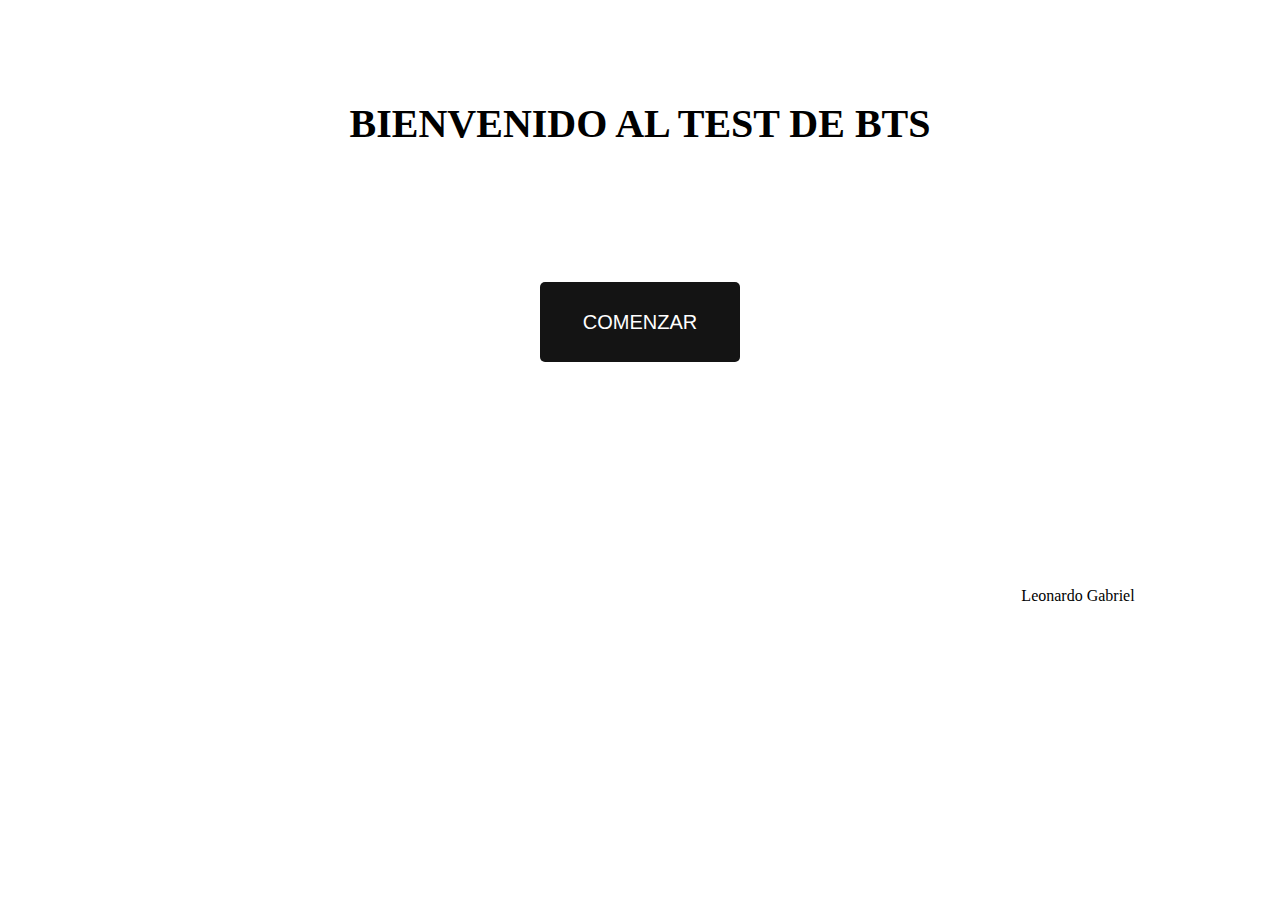
<file: PROYECTO/index.html>
<!DOCTYPE html>
<html lang="en">
<head>
    <meta charset="UTF-8">
    <meta http-equiv="X-UA-Compatible" content="IE=edge">
    <meta name="viewport" content="width=device-width, initialscale=1.0">
    <link rel="stylesheet" href="styles.css">
    <title>Inicio - Test de BTS</title>
</head>
<body>
    <div class="contenedor">
        <p class="title"><b>BIENVENIDO AL TEST DE BTS</b></p>
        <pre>



        
        </pre>
        <pre>



        </pre>
        <div class="contenedor-botones">
            <a href="encuesta.html"><button class="boton uno" style="align-self:center"><span>COMENZAR</span></button></a>
        </div>
    
    <pre>



    </pre>
    <pre>


        
    </pre>
    <pre>


        
    </pre>
    <pre>
    
    
    </pre>
    <pre class="awewe">                                                                                                                                                                                                                           Leonardo Gabriel</pre>
</body>
</file>
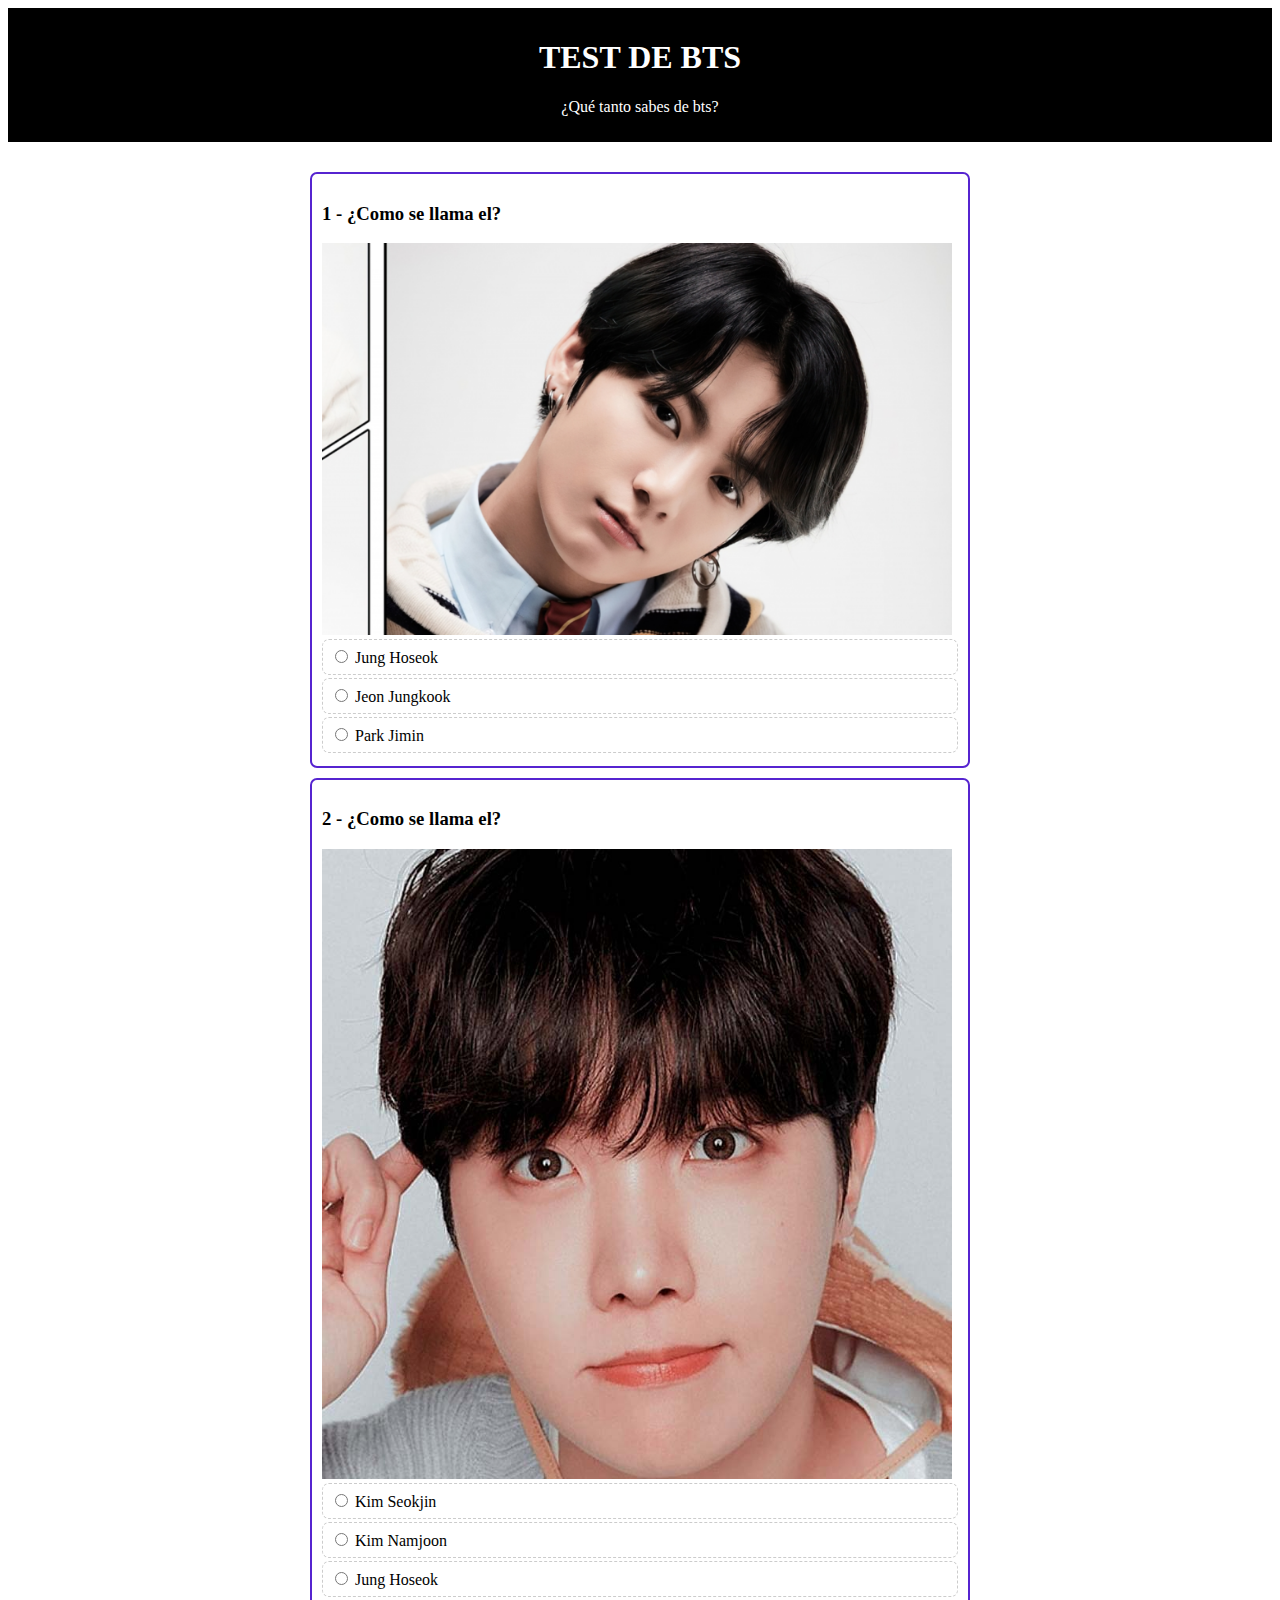
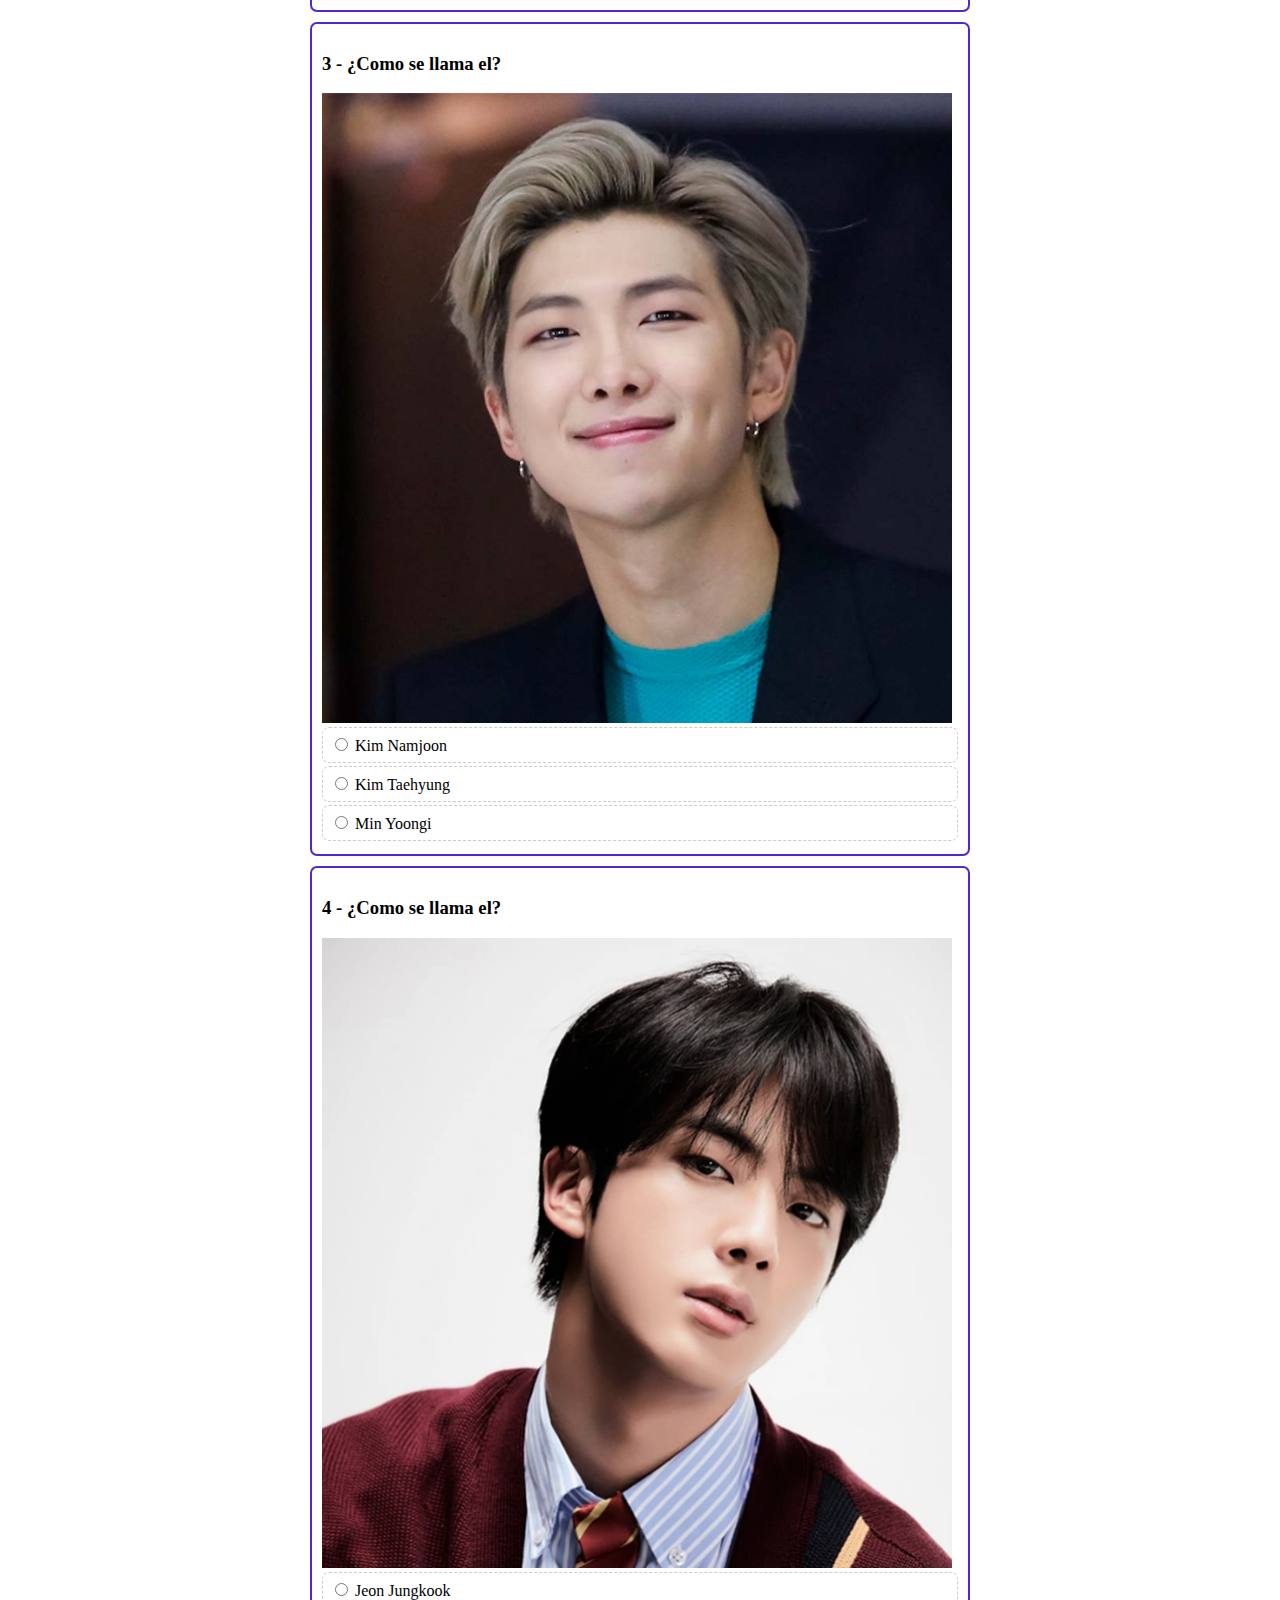
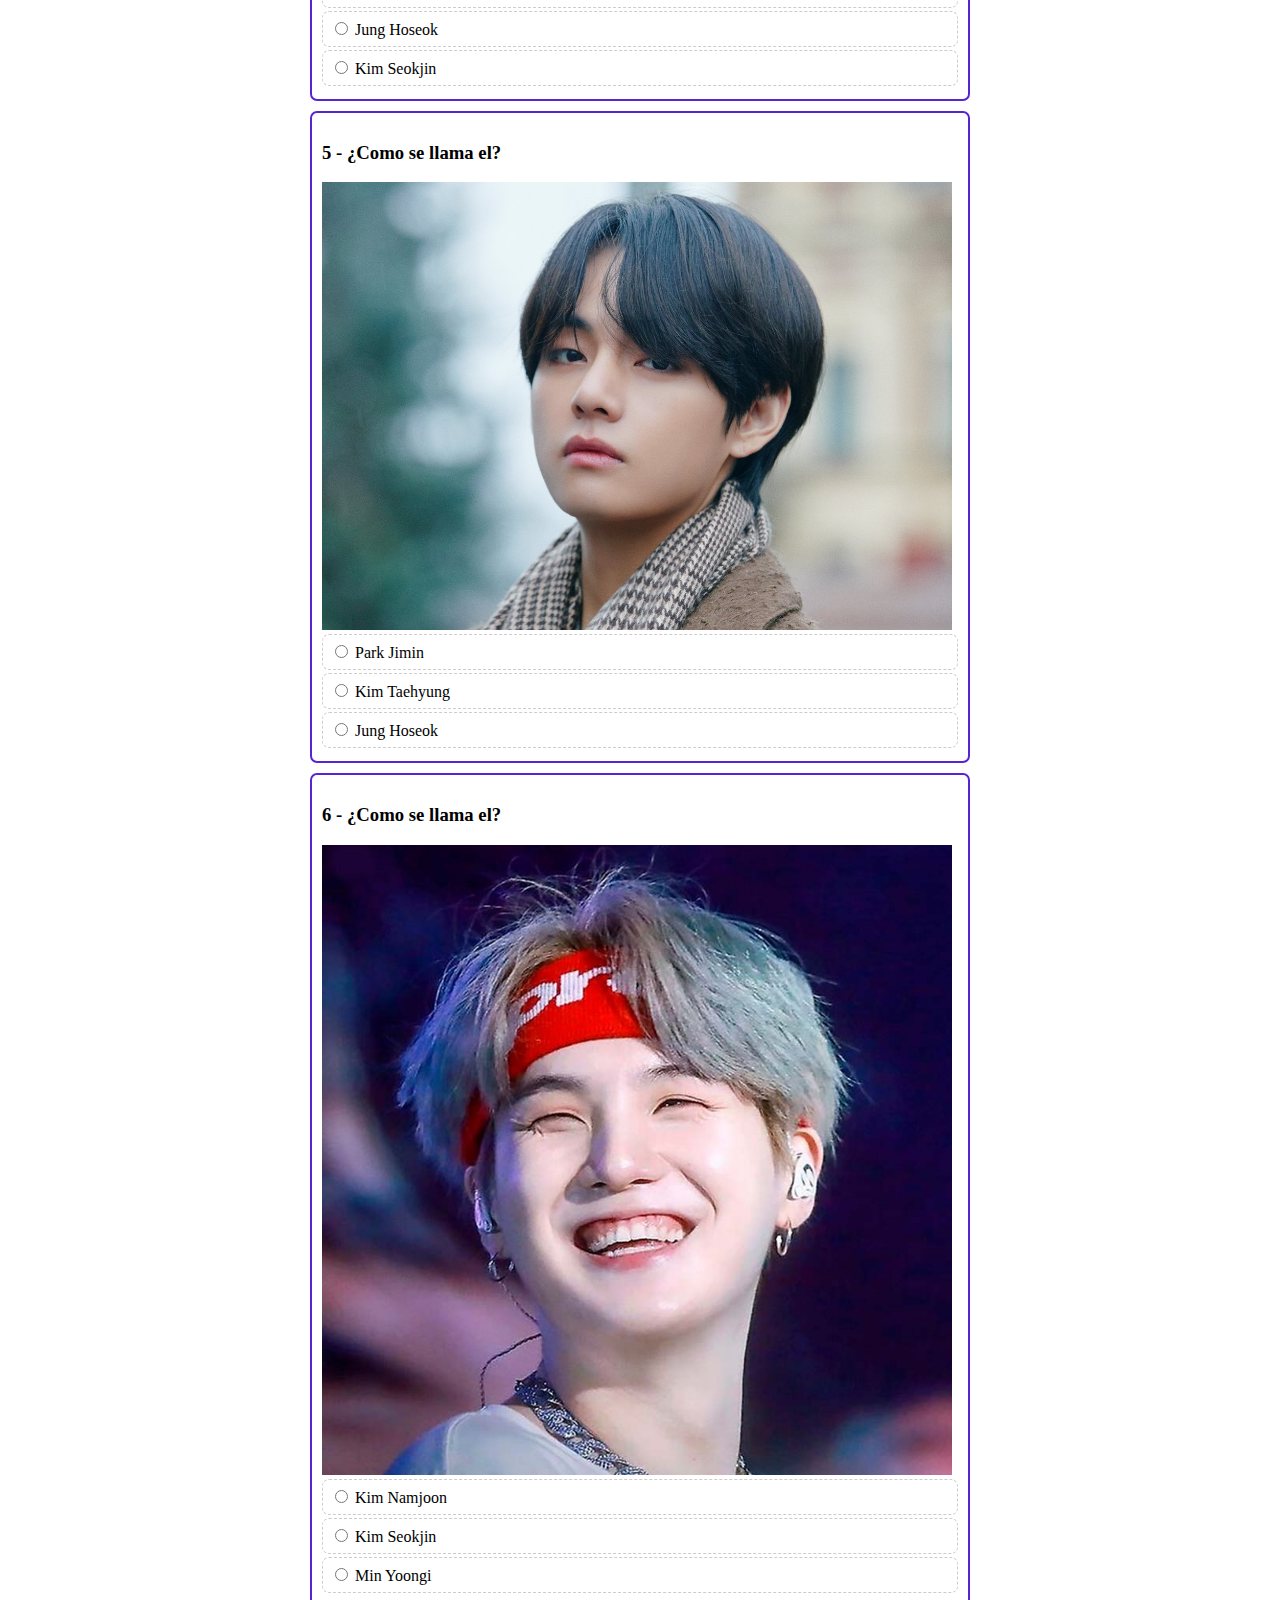
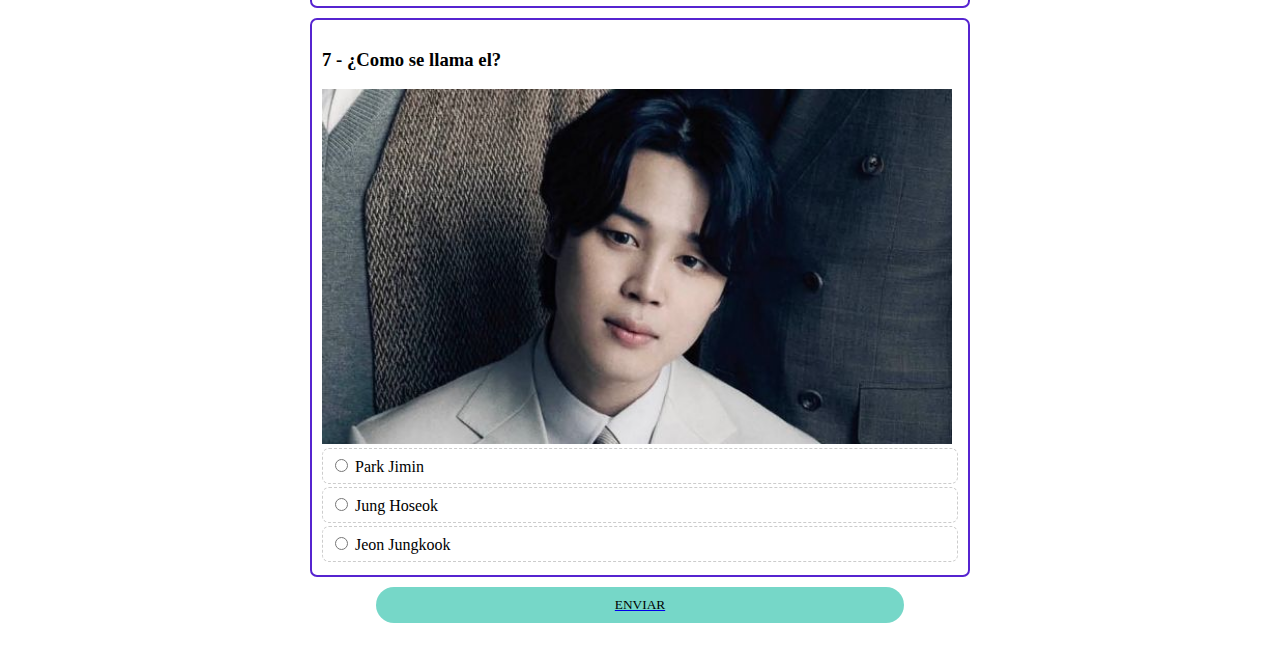
<file: PROYECTO/encuesta.html>
<!DOCTYPE html>
<html lang="es">
    <head>
        <meta charset="UTF-8">
        <meta name="viewport" content="width=device-width, initial-scale=1.0">
        <title>Encuesta - Test de BTS</title>
        <link rel="stylesheet" href="estilo.css">
    

    </head>
    <body>
        <header>
            <h1>TEST DE BTS</h1>
            <p>¿Qué tanto sabes de bts?</p>
        </header>

        <div class="container">
            <section id="p0">
                <h3>1 - ¿Como se llama el?</h3>
                <img src="1.png" width="630">
                <label>
                    <input type="radio" value="1" name="p0" onclick="respuesta(0,this)"> Jung Hoseok
                </label>
                <label>
                    <input type="radio" value="2" name="p0" onclick="respuesta(0,this)"> Jeon Jungkook
                </label>
                <label>
                    <input type="radio" value="3" name="p0" onclick="respuesta(0,this)"> Park Jimin 
                </label>
            </section>
            <section id="p1">
                <h3>2 - ¿Como se llama el?</h3>
                <img src="2.jpg" width="630">
                <label>
                    <input type="radio" value="1" name="p1" onclick="respuesta(1,this)"> Kim Seokjin
                </label>
                <label>
                    <input type="radio" value="2" name="p1" onclick="respuesta(1,this)"> Kim Namjoon
                </label>
                <label>
                    <input type="radio" value="3" name="p1" onclick="respuesta(1,this)"> Jung Hoseok
                </label>
            </section>
            <section id="p2">
                <h3>3 - ¿Como se llama el?</h3>
                <img src="3.jpg" width="630">
                <label>
                    <input type="radio" value="1" name="p2" onclick="respuesta(2,this)"> Kim Namjoon
                </label>
                <label>
                    <input type="radio" value="2" name="p2" onclick="respuesta(2,this)"> Kim Taehyung
                </label>
                <label>
                    <input type="radio" value="3" name="p2" onclick="respuesta(2,this)"> Min Yoongi
                </label>
            </section>
            <section id="p3">
                <h3>4 - ¿Como se llama el?</h3>
                <img src="4.png" width="630">
                <label>
                    <input type="radio" value="1" name="p3" onclick="respuesta(3,this)"> Jeon Jungkook
                </label>
                <label>
                    <input type="radio" value="2" name="p3" onclick="respuesta(3,this)"> Jung Hoseok
                </label>
                <label>
                    <input type="radio" value="3" name="p3" onclick="respuesta(3,this)"> Kim Seokjin
                </label>
            </section>
            <section id="p4">
                <h3>5 - ¿Como se llama el?</h3>
                <img src="5.jpeg" width="630">
                <label>
                    <input type="radio" value="1" name="p4" onclick="respuesta(4,this)"> Park Jimin
                </label>
                <label>
                    <input type="radio" value="2" name="p4" onclick="respuesta(4,this)"> Kim Taehyung
                </label>
                <label>
                    <input type="radio" value="3" name="p4" onclick="respuesta(4,this)"> Jung Hoseok
                </label>
            </section>
            <section id="p5">
                <h3>6 - ¿Como se llama el?</h3>
                <img src="6.jpg" width="630">
                <label>
                    <input type="radio" value="1" name="p5" onclick="respuesta(5,this)"> Kim Namjoon
                </label>
                <label>
                    <input type="radio" value="2" name="p5" onclick="respuesta(5,this)"> Kim Seokjin
                </label>
                <label>
                    <input type="radio" value="3" name="p5" onclick="respuesta(5,this)"> Min Yoongi 
                </label>
            </section>
            <section id="p6">
                <h3>7 - ¿Como se llama el?</h3>
                <img src="7.jpeg" width="630" height="">
                <label>
                    <input type="radio" value="1" name="p6" onclick="respuesta(6,this)"> Park Jimin
                </label>
                <label>
                    <input type="radio" value="2" name="p6" onclick="respuesta(6,this)"> Jung Hoseok
                </label>
                <label>
                    <input type="radio" value="3" name="p6" onclick="respuesta(6,this)"> Jeon Jungkook
                </label>
            </section>

            <a href="final.html"><button>ENVIAR</button></a>
             
        </div>
    </body>
</html>
</file>
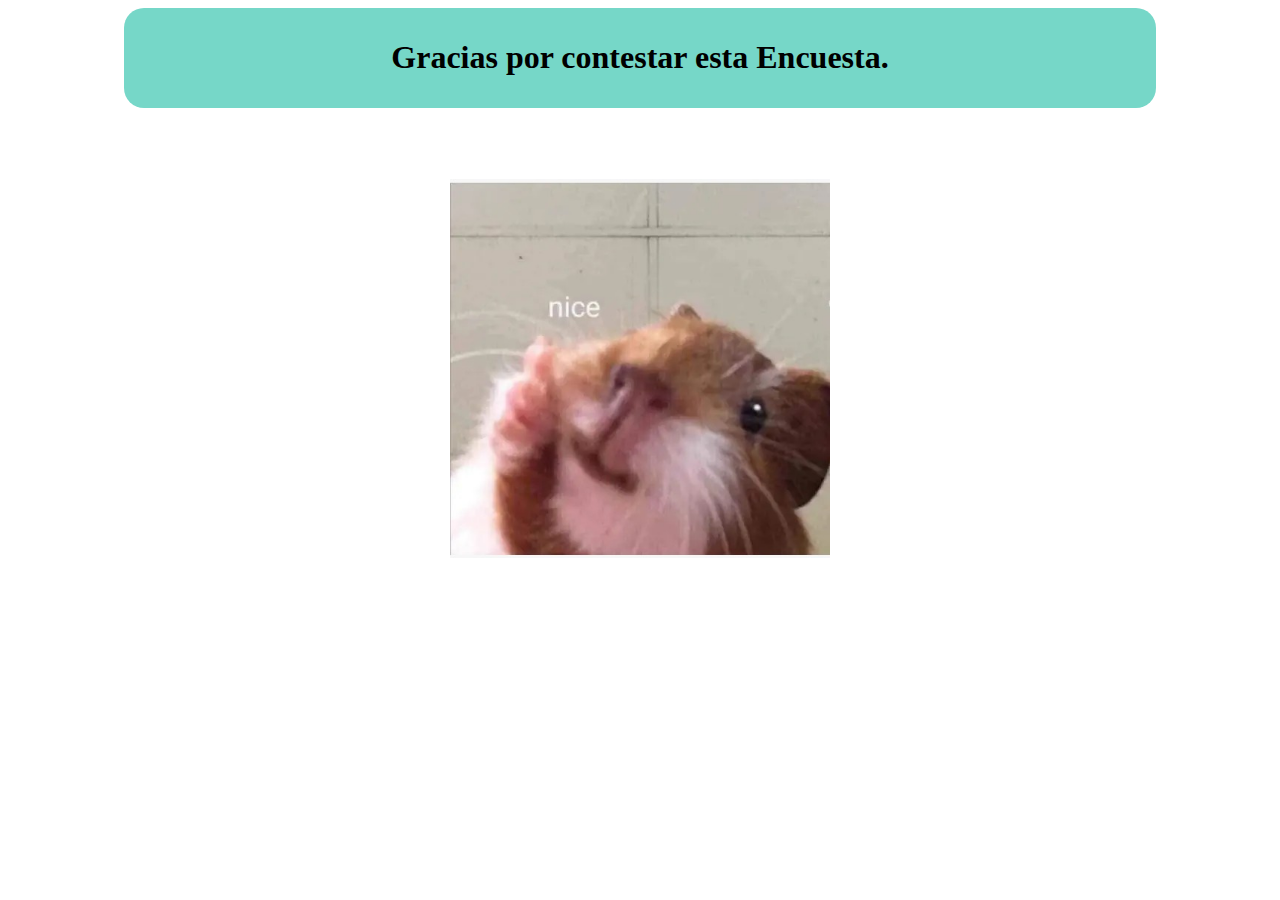
<file: PROYECTO/final.html>
<!DOCTYPE html>
<html lang="en">
<head>
    <meta charset="UTF-8">
    <meta http-equiv="X-UA-Compatible" content="IE=edge">
    <meta name="viewport" content="width=device-width, initialscale=1.0">
    <link rel="stylesheet" href="final.css">
    <title>Inicio - Test de BTS</title>
</head>
<body>
    <div class="container">
        <h1>Gracias por contestar esta Encuesta.</h1>
    </div>
    <pre>


    </pre>
    <img src="thumb up.jpeg" class="imagen">
</body>
</html>
</file>
<file: PROYECTO/styles.css>
* {
	margin: 0;
	padding: 0;
	box-sizing: border-box;
}

body {
	background: url(https://c.tenor.com/cwvp1ZlR1nQAAAAC/bts.gif);
	font-family: 'Roboto', sans-serif;
    background-size: 80rem;
}
.title{
    font-size: 40px;
    font-family: like eat;
}
.center {
    display:block;
    margin-left: auto;
    margin-right: auto;
    width: 50%;
}
.contenedor {
	width: 1200px;
	margin: auto;
	padding: 100px 0;
	display: flex;
	flex-direction: column;
	align-items: center;
	justify-content: center;
}


.contenedor-botones {
	width: 200px;
}

.boton {
	display: inline-flex;
	align-items: center;
	justify-content: center;
	width: 100%;
	height: 80px;
	background: #141414;
	color: #fff;
	font-family: 'Roboto', sans-serif;
	font-size: 20px;
	font-weight: 500;
	border: none;
	cursor: pointer;
	text-transform: uppercase;
	transition: .3s ease all;
	border-radius: 5px;
	position: relative;
	overflow: hidden;
}

.boton span {
	position: relative;
	z-index: 2;
	transition: .3s ease all;
}
.boton.uno::after {
	content: "";
	width: 100%;
	height: 100%;
	background: #c4b107;
	position: absolute;
	z-index: 1;
	top: -80px;
	left: 0;
	transition: .3s ease-in-out all;
}

.boton.uno:hover::after {
	top: 0;
}
.subtitulo{
	text-align: right;
}
.awewe{
	font-family: like eat;
}
</file>
<file: PROYECTO/estilo.css>
@import url("https://fonts.googleapis.com/css2?family=Balsamiq+Sans:wght@400;700&display=swap");
*{
    box-sizing: border-box;
    font-family: "Balsamic Sans";
}
header{
    text-align: center;
    background: #000;
    color: #fff;
    padding: 10px 0;
}
.container{
    max-width: 700px;
    margin: auto;
    padding: 20px;
}
section{
    border: 2px solid #5624d0;
    border-radius: 7px;
    padding: 10px;
    margin: 10px 0;
}
label{
    display: block;
    padding: 7px;
    border-radius: 7px;
    cursor: pointer;
    border: 1px dashed #ccc;
    margin-bottom: 3px;
    
}
label:hover{
    background: #cec0fc;
}
button{
    width: 80%;
    display: block;
    margin: auto;
    padding: 10px;
    background-color: #76d7c8;
    border: none;
    cursor: pointer;
    border-radius: 20px;
}
button:hover{
    background: #000;
    color: #fff;
}
h2{
    text-align: center;
}
#resultado{
    font-size: 30px;
    color: darkred;
}
</file>
<file: PROYECTO/final.css>
body{
    align-content: center;
}

.container{
    align-self: center;
    text-align: center;
    width: 80%;
    display: block;
    margin: auto;
    padding: 10px;
    background-color: #76d7c8;
    border: none;
    cursor: pointer;
    border-radius: 20px;
}
.imagen{
    display:block;
    margin-left: auto;
    margin-right: auto;
    width: 30%;
}
</file>
